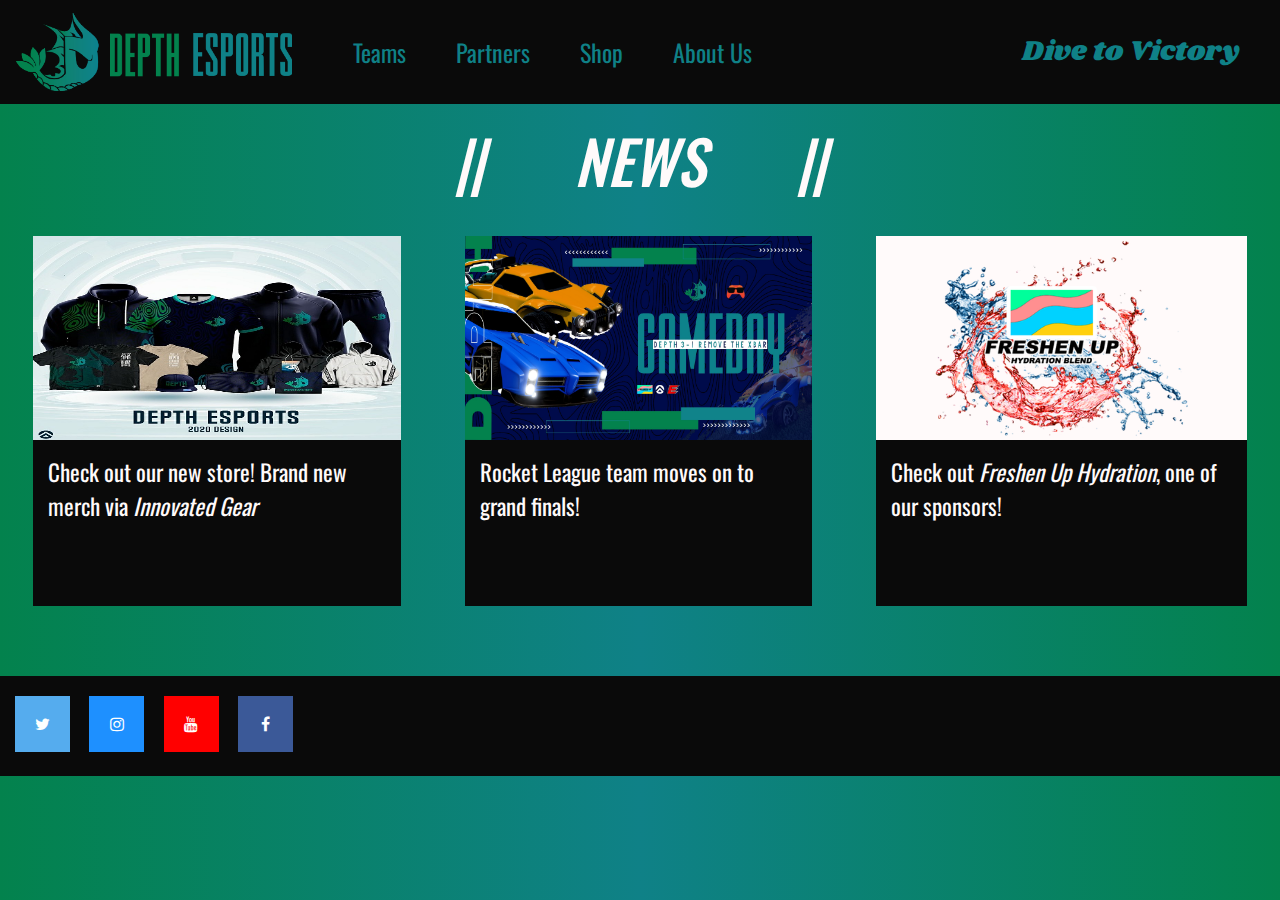
<file: index.html>
<!DOCTYPE html>

<html lang="en">
    
<head>
    
    <meta charset="utf-8">
    <meta name="viewport" content="width=device-width, initial-scale=1, shrink-to-fit=no">
    
    <link rel="icon" href="images/icon.ico"/>
    
    <link href="https://fonts.googleapis.com/css2?family=Monda:wght@700&display=swap" rel="stylesheet">
    <link href="https://fonts.googleapis.com/css2?family=Shrikhand&display=swap" rel="stylesheet">
    
    <link rel="stylesheet" href="https://maxcdn.bootstrapcdn.com/bootstrap/4.0.0/css/bootstrap.min.css" integrity="sha384-Gn5384xqQ1aoWXA+058RXPxPg6fy4IWvTNh0E263XmFcJlSAwiGgFAW/dAiS6JXm" crossorigin="anonymous">
    
    <link rel="stylesheet" href="css/index.css">
    
     <link href="https://fonts.googleapis.com/css2?family=Kumbh+Sans&display=swap" rel="stylesheet">
    
        <link href="https://fonts.googleapis.com/css2?family=Oswald&display=swap" rel="stylesheet">
    
      <link rel="stylesheet" href="https://cdnjs.cloudflare.com/ajax/libs/font-awesome/4.7.0/css/font-awesome.min.css">
    
    <title> Depth Esports - Home</title>
    
    <style>
        img {
            height: 3.9em;
        }
        
        @media only screen and (max-width: 400px) {
             img {
                height: 2.6em !important;
            }
        }
    </style>

</head>
    
<body>
    
    <nav class="navbar navbar-expand-lg navbar-dark bg-light">
        <a class="navbar-brand" href="index.html">
              <img src="images/navLogo.png">
        </a>
        <button class="navbar-toggler" type="button" data-toggle="collapse" data-target="#navbarNavAltMarkup" aria-controls="navbarNavAltMarkup" aria-expanded="false" aria-label="Toggle navigation">
        <span class="navbar-toggler-icon"></span>
        </button>
        <div class="collapse navbar-collapse" id="navbarNavAltMarkup">
            <div class="navbar-nav">
            <a class="nav-item nav-link" href="teams.html">Teams</a>
            <a class="nav-item nav-link" href="partners.html">Partners</a>  
            <a class="nav-item nav-link" href="https://innovatedgear.gg/collections/depth-esports" target="_blank">Shop</a>
            <a class="nav-item nav-link" href="about.html">About Us</a>  
        </div>
        <div class="navbar-nav ml-auto">
            <a class="nav-item nav-link nav-slogan" href="#">Dive to Victory</a>
        </div>
      </div>
    </nav>
	
    <div class="news_header">
        	<h1> ||  &emsp; NEWS  &emsp; || </h1>
    </div>
    
    <div class="grid-container">
        <a class="news_link" href="https://innovatedgear.gg/collections/depth-esports">
            <div class="left">
                <div class="news">
                    <div class="image">
                        <img src="images/merch2020small.jpg">
                    </div>
                    <div class="title">
                        <p> Check out our new store! Brand new merch via <span style="font-style: italic">Innovated Gear</span></p>
                    </div>
                </div>
            </div>
        </a>
         <a class="news_link" href="https://twitter.com/DepthEsports/status/1309292609295220737/photo/1">
            <div class="right">
                 <div class="news">
                    <div class="image">
                        <img src="images/gameResults.jpg">
                    </div>
                    <div class="title">
                        <p>Rocket League team moves on to grand finals!</p>
                    </div>
                </div>
            </div>
        </a>
        <a class="news_link" href="https://www.freshenuphydration.com/">
            <div class="middle">
                <div class="news">
                    <div class="image">
                        <img src="images/freshen.png">
                    </div>
                    <div class="title">
                        <p> Check out <span style="font-style: italic">Freshen Up Hydration</span>, one of our sponsors!</p>
                    </div>
                </div>
            </div>
        </a>
    </div>
    
    <div class="footer">
        <a href="https://twitter.com/DepthEsports" target="_blank" class="fa fa-twitter"></a>
        <a href="https://www.instagram.com/depth.esports/" target="_blank"class="fa fa-instagram"></a>
        <a href="https://www.youtube.com/channel/UCb9J0zT0lnFip3iIUnS2Agg" target="_blank"class="fa fa-youtube"></a>
        <a href="https://www.facebook.com/DepthEsports" target="_blank"class="fa fa-facebook"></a>
    
    </div>
    
    <script src="https://code.jquery.com/jquery-3.2.1.slim.min.js" integrity="sha384-KJ3o2DKtIkvYIK3UENzmM7KCkRr/rE9/Qpg6aAZGJwFDMVNA/GpGFF93hXpG5KkN" crossorigin="anonymous"></script>
    <script src="https://cdnjs.cloudflare.com/ajax/libs/popper.js/1.12.9/umd/popper.min.js" integrity="sha384-ApNbgh9B+Y1QKtv3Rn7W3mgPxhU9K/ScQsAP7hUibX39j7fakFPskvXusvfa0b4Q" crossorigin="anonymous"></script>
    <script src="https://maxcdn.bootstrapcdn.com/bootstrap/4.0.0/js/bootstrap.min.js" integrity="sha384-JZR6Spejh4U02d8jOt6vLEHfe/JQGiRRSQQxSfFWpi1MquVdAyjUar5+76PVCmYl" crossorigin="anonymous"></script>
    
</body>

</html>
</file>
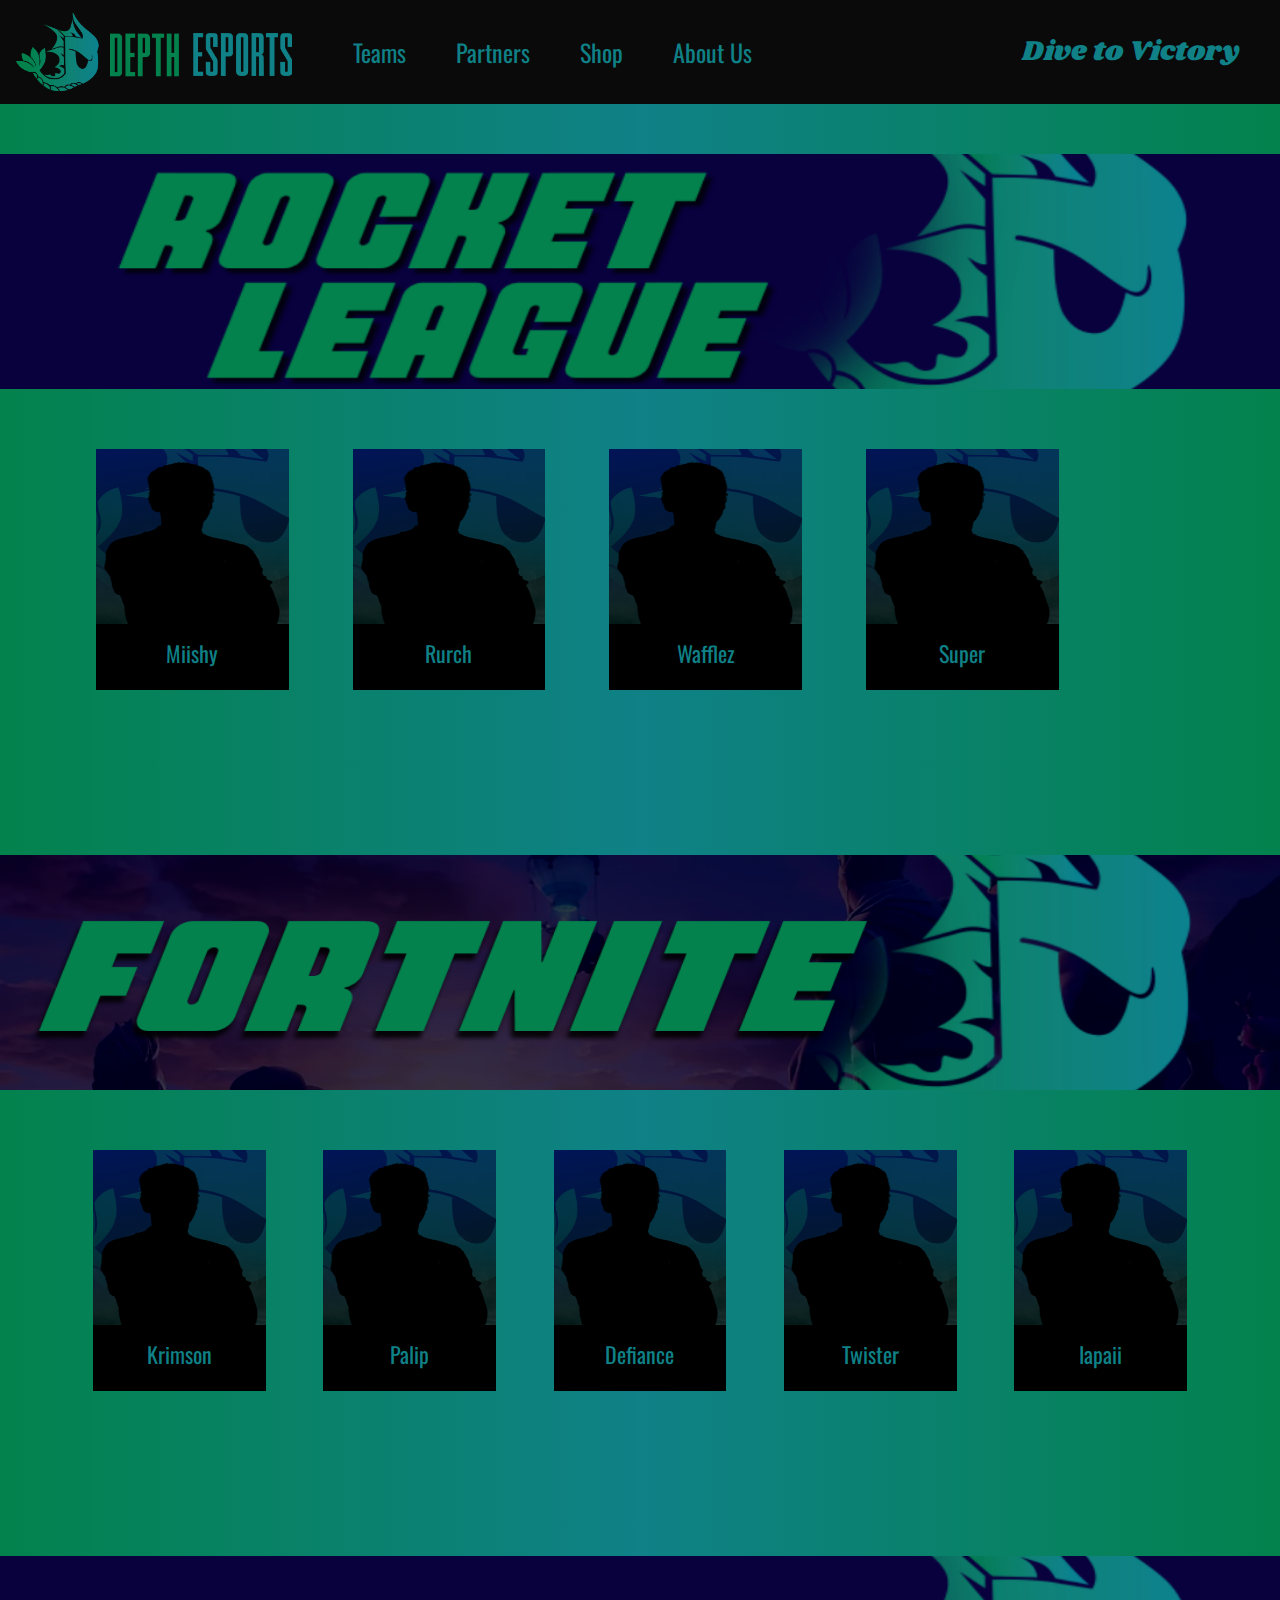
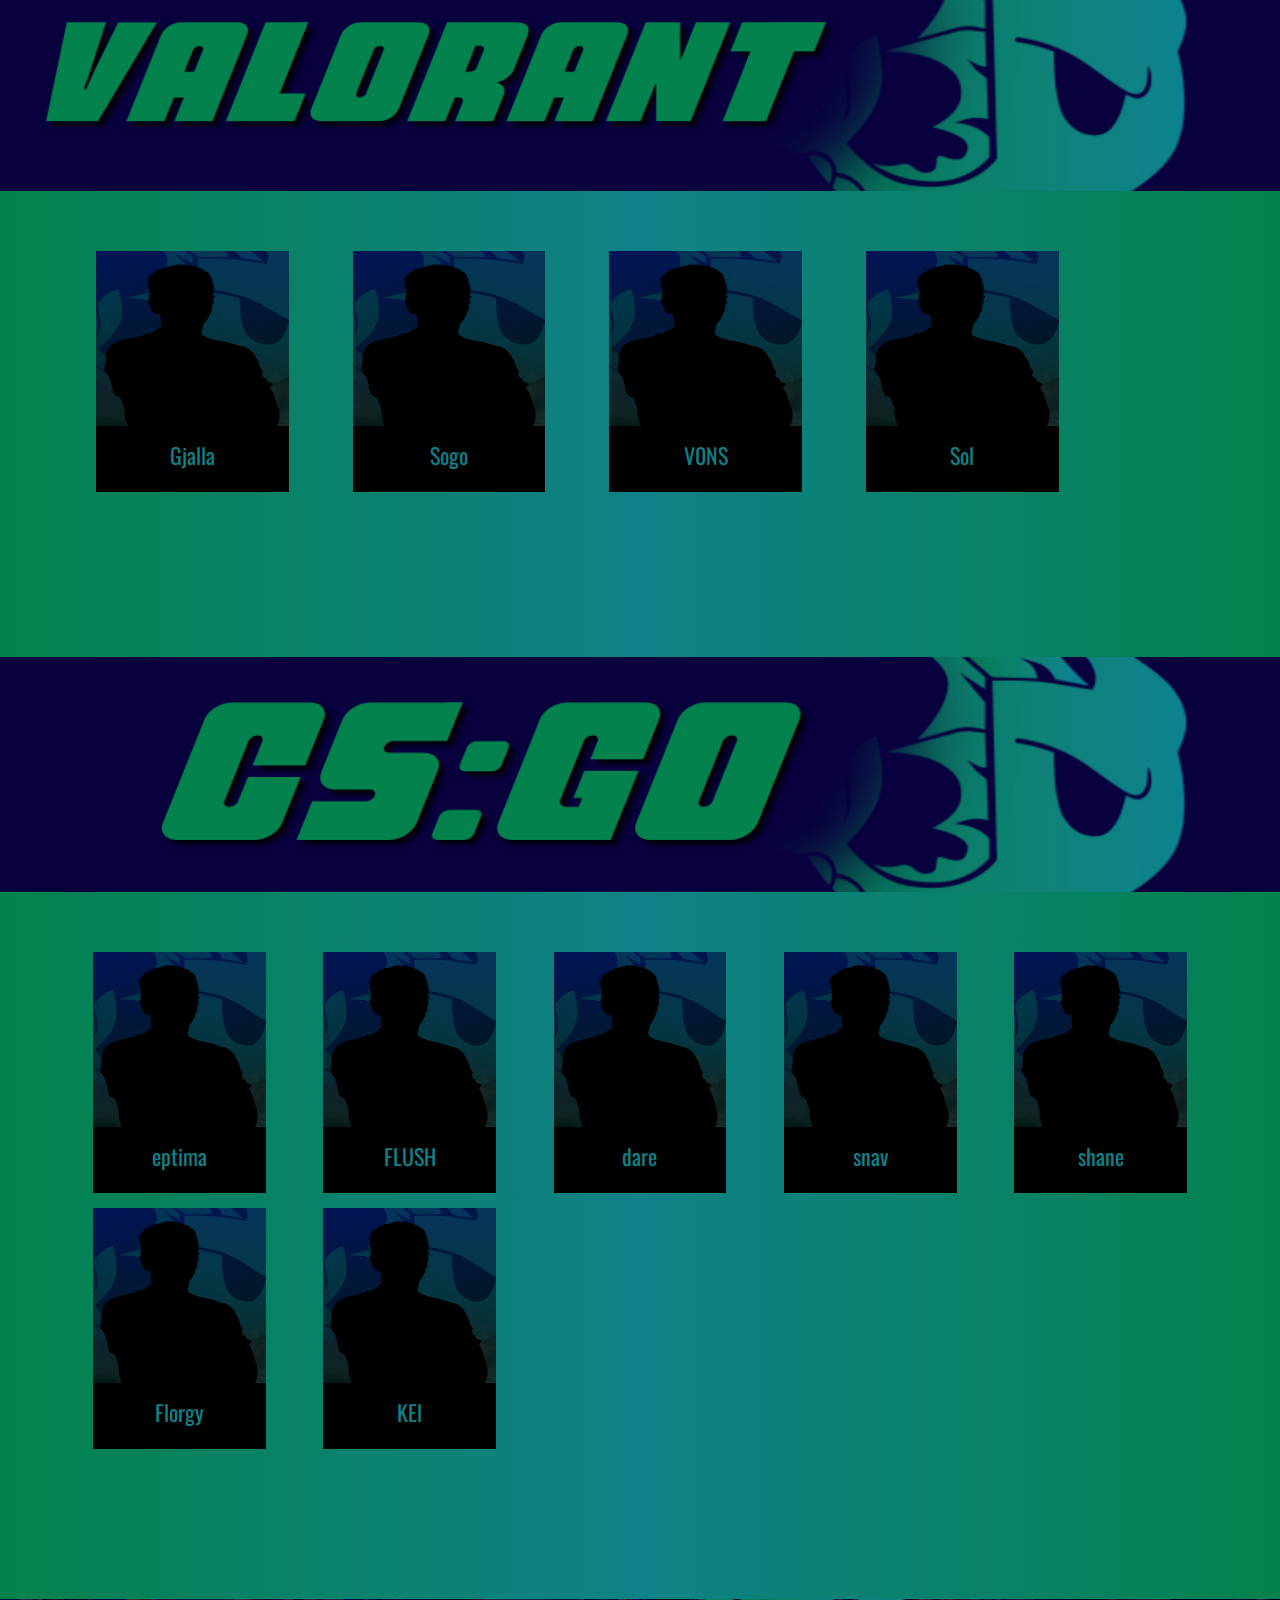
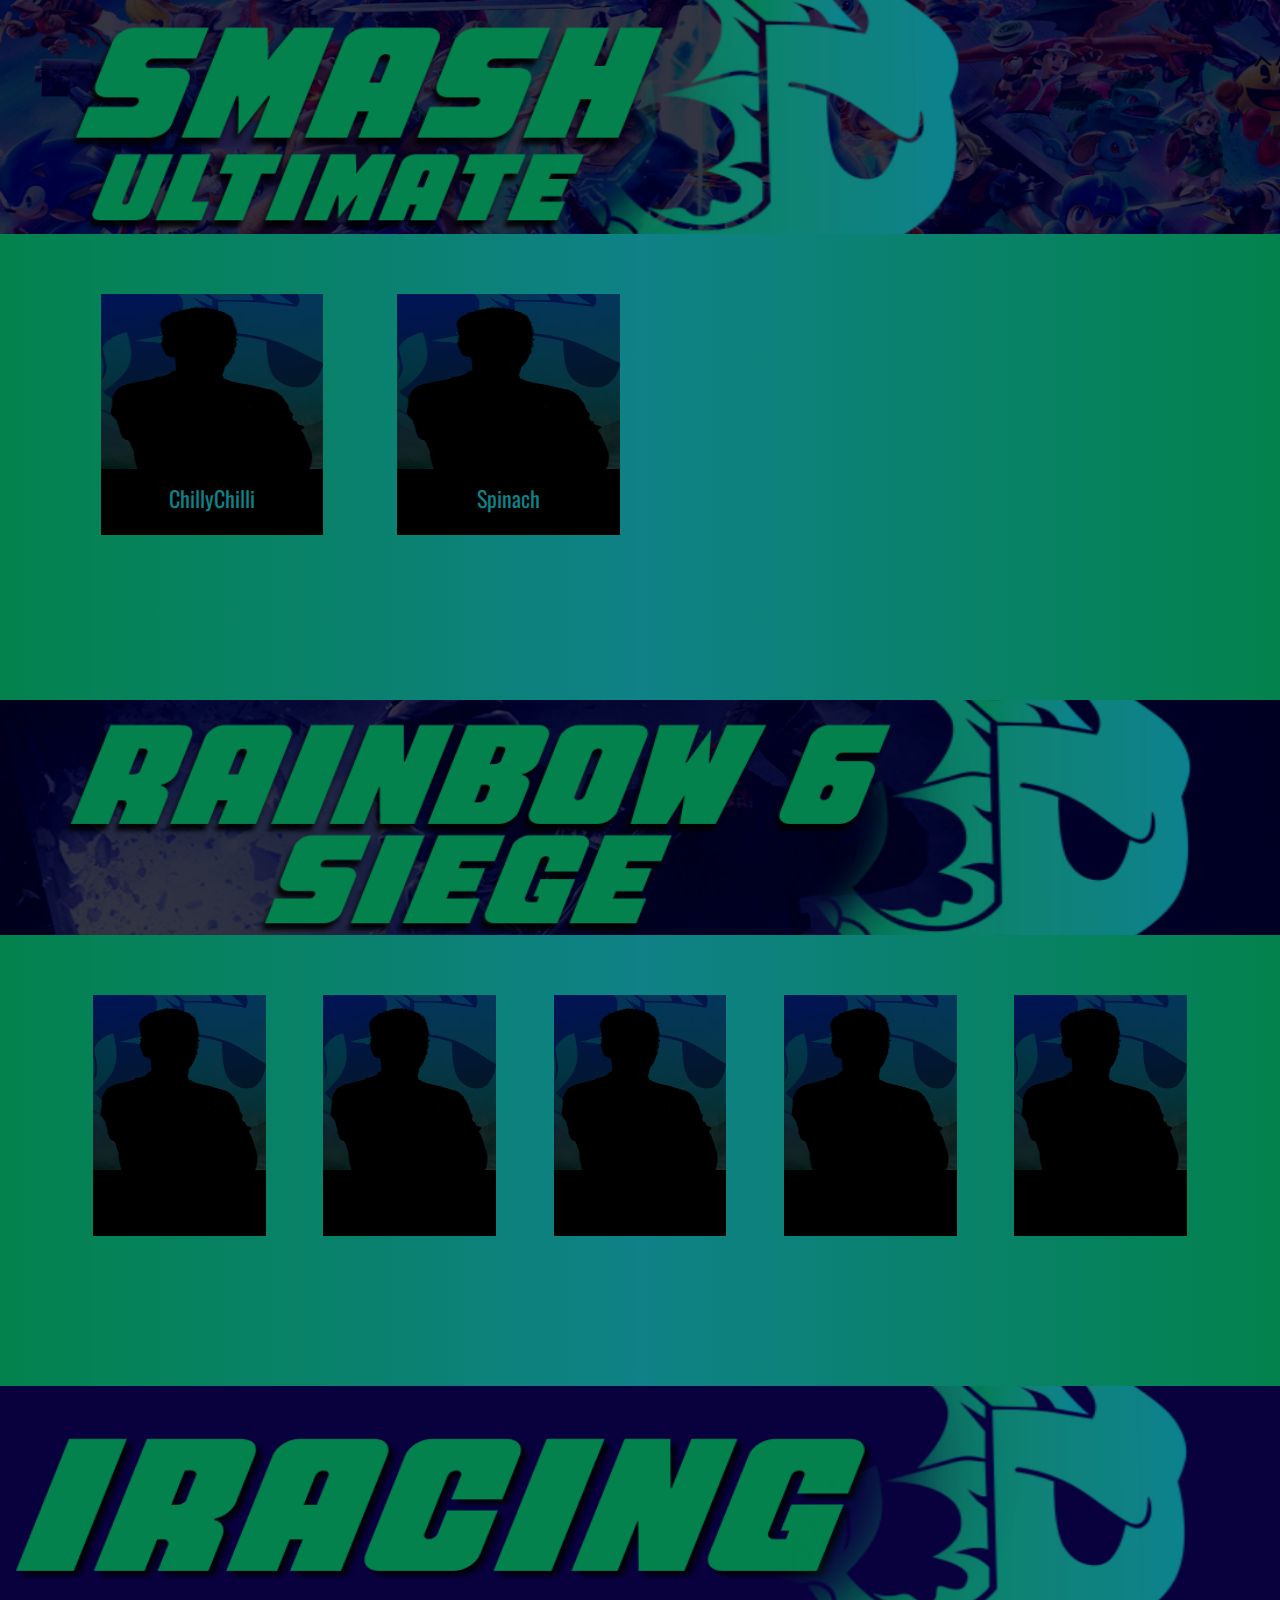
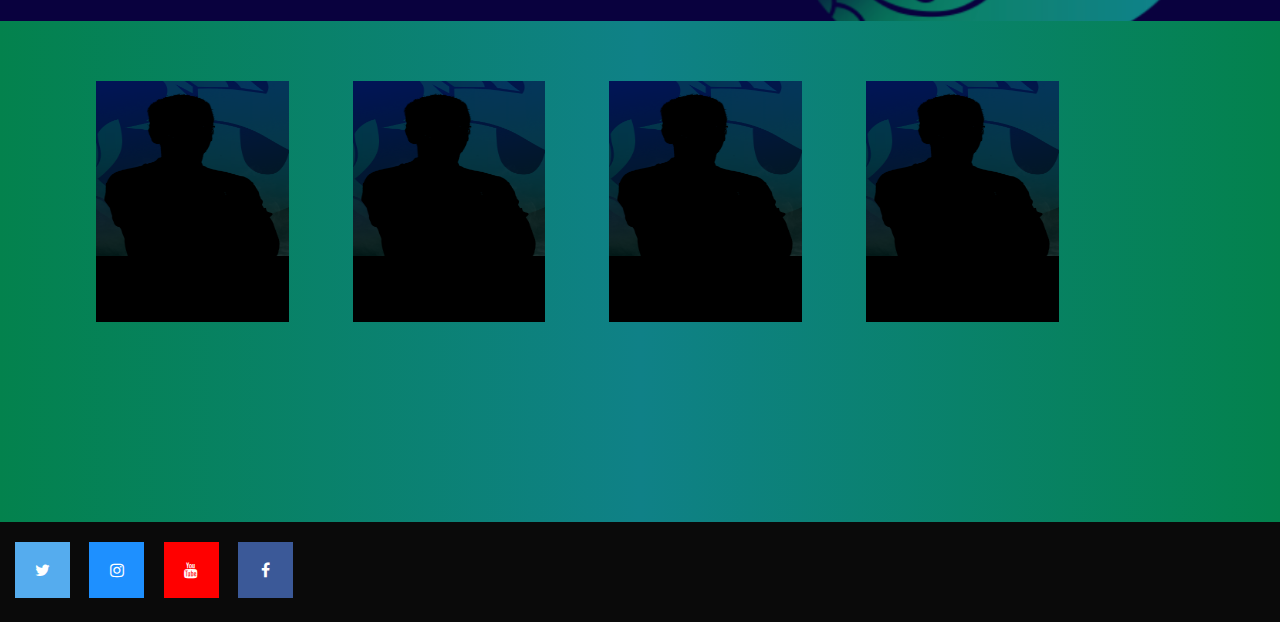
<file: teams.html>
<!DOCTYPE html>

<html lang="en">
    
<head>
    
    <meta charset="utf-8">
    <meta name="viewport" content="width=device-width, initial-scale=1, shrink-to-fit=no">
    
    <link rel="icon" href="images/icon.ico"/>
    
    <link href="https://fonts.googleapis.com/css2?family=Monda:wght@700&display=swap" rel="stylesheet">
    <link href="https://fonts.googleapis.com/css2?family=Shrikhand&display=swap" rel="stylesheet">
    
    <link rel="stylesheet" href="https://maxcdn.bootstrapcdn.com/bootstrap/4.0.0/css/bootstrap.min.css" integrity="sha384-Gn5384xqQ1aoWXA+058RXPxPg6fy4IWvTNh0E263XmFcJlSAwiGgFAW/dAiS6JXm" crossorigin="anonymous">
    
    <link rel="stylesheet" href="css/teams.css">
    
    <link href="https://fonts.googleapis.com/css2?family=Kumbh+Sans&display=swap" rel="stylesheet">
    
    <link href="https://fonts.googleapis.com/css2?family=Oswald&display=swap" rel="stylesheet">
    
    <link rel="stylesheet" href="https://cdnjs.cloudflare.com/ajax/libs/font-awesome/4.7.0/css/font-awesome.min.css">
    
    <title> Depth Esports - Teams</title>
    
    <style>
        img {
            height: 3.9em;
        }
        
        @media only screen and (max-width: 400px) {
             img {
                height: 2.6em !important;
            }
        }
    </style>

</head>
    
<body>
    
    <nav class="navbar navbar-expand-lg navbar-dark bg-light">
        <a class="navbar-brand" href="index.html">
              <img src="images/navLogo.png">
        </a>
        <button class="navbar-toggler" type="button" data-toggle="collapse" data-target="#navbarNavAltMarkup" aria-controls="navbarNavAltMarkup" aria-expanded="false" aria-label="Toggle navigation">
        <span class="navbar-toggler-icon"></span>
        </button>
        <div class="collapse navbar-collapse" id="navbarNavAltMarkup">
            <div class="navbar-nav">
            <a class="nav-item nav-link" href="teams.html">Teams</a>
            <a class="nav-item nav-link" href="partners.html">Partners</a> 
            <a class="nav-item nav-link" href="https://innovatedgear.gg/collections/depth-esports" target="_blank">Shop</a>
            <a class="nav-item nav-link" href="about.html">About Us</a>  
        </div>
        <div class="navbar-nav ml-auto">
            <a class="nav-item nav-link nav-slogan" href="#">Dive to Victory</a>
        </div>
      </div>
    </nav>
    
    <img class="banner" src="images/rocket_league.png">
        <div class="team">
           
            <div class="grid-container">
                <div class="player">
                    <img src="images/playerPlaceholder.png" width=300px height=400px>
                    <p>Miishy</p>
                </div>
                <div class="player">
                    <img src="images/playerPlaceholder.png" width=300px height=400px>
                    <p>Rurch</p>
                </div>
                <div class="player">
                    <img src="images/playerPlaceholder.png" width=300px height=400px>
                    <p>Wafflez</p>
                </div>
                <div class="player">
                    <img src="images/playerPlaceholder.png" width=300px height=400px>
					
                    <p>Super</p>
                </div>
                <div class="player">
                </div>
                <div class="player">
                </div>
            </div>
        </div>
    <img class="banner" src="images/Fortnite.png">
        <div class="team">

            <div class="grid-container">
                <div class="player">
                    <img src="images/playerPlaceholder.png" width=300px height=400px>
                    <p>Krimson</p>
                </div>
                <div class="player">
                    <img src="images/playerPlaceholder.png" width=300px height=400px>
                    <p>Palip</p>
                </div>
                <div class="player">
                    <img src="images/playerPlaceholder.png" width=300px height=400px>
                    <p>Defiance</p>
                </div>
                <div class="player">
                    <img src="images/playerPlaceholder.png" width=300px height=400px>
                    <p>Twister</p>
                </div>
                <div class="player">
                    <img src="images/playerPlaceholder.png" width=300px height=400px>
                    <p>Iapaii</p>
                </div>
                <div class="player">
                </div>
            </div>
        </div>
                <img class="banner" src="images/valorant.png">
        <div class="team">

            <div class="grid-container">
                <div class="player">
                    <img src="images/playerPlaceholder.png" width=300px height=400px>
                    <p>Gjalla</p>
                </div>
                <div class="player">
                    <img src="images/playerPlaceholder.png" width=300px height=400px>
                    <p>Sogo</p>
                </div>
                <div class="player">
                    <img src="images/playerPlaceholder.png" width=300px height=400px>
                    <p>V0NS</p>
                </div>
                <div class="player">
                    <img src="images/playerPlaceholder.png" width=300px height=400px>
                    <p>Sol</p>
                </div>
                <div class="player">
                </div>
                <div class="player">
                </div>
            </div>
        </div>
                <img class="banner" src="images/csgo.png">
        <div class="team">

            <div class="grid-container">
                <div class="player">
                    <img src="images/playerPlaceholder.png" width=300px height=400px>
                    <p>eptima</p>
                </div>
                <div class="player">
                    <img src="images/playerPlaceholder.png" width=300px height=400px>
                    <p>FLUSH</p>
                </div>
                <div class="player">
                    <img src="images/playerPlaceholder.png" width=300px height=400px>
                    <p>dare</p>
                </div>
                <div class="player">
                    <img src="images/playerPlaceholder.png" width=300px height=400px>
                    <p>snav</p>
                </div>
                <div class="player">
                    <img src="images/playerPlaceholder.png" width=300px height=400px>
                    <p>shane</p>
                </div>
                <div class="player">
                    <img src="images/playerPlaceholder.png" width=300px height=400px>
                     <p>Florgy</p>
                </div>
                <div class="player">
                    <img src="images/playerPlaceholder.png" width=300px height=400px>
                     <p>KEl</p>
                </div>
            </div>
        </div>
                <img class="banner" src="images/smash.png">
        <div class="team">

            <div class="grid-container">
                <div class="player">
                    <img src="images/playerPlaceholder.png" width=300px height=400px>
                    <p>ChillyChilli</p>
                </div>
                <div class="player">
                    <img src="images/playerPlaceholder.png" width=300px height=400px>
                    <p>Spinach</p>
                </div>
                <div class="player; empty">
                    <p>&emsp;&emsp;&emsp;&emsp;</p>
                </div>
                <div class="player">
                </div>
                <div class="player">
                </div>
                <div class="player">
                </div>
            </div>
        </div>
        <img class="banner" src="images/rainbow.png">
        <div class="team">

            <div class="grid-container">
                <div class="player">
                    <img src="images/playerPlaceholder.png" width=300px height=400px>
                    <p></p>
                </div>
                <div class="player">
                    <img src="images/playerPlaceholder.png" width=300px height=400px>
                    <p></p>
                </div>
                <div class="player">
                    <img src="images/playerPlaceholder.png" width=300px height=400px>
                    <p></p>
                </div>
                <div class="player">
                    <img src="images/playerPlaceholder.png" width=300px height=400px>
                    <p></p>
                </div>
                <div class="player">
                    <img src="images/playerPlaceholder.png" width=300px height=400px>
                    <p></p>
                </div>
            </div>
        </div>
                <img class="banner" src="images/iracing.png">
        <div class="team">

            <div class="grid-container">
                <div class="player">
                    <img src="images/playerPlaceholder.png" width=300px height=400px>
                    <p></p>
                </div>
                <div class="player">
                    <img src="images/playerPlaceholder.png" width=300px height=400px>
                    <p></p>
                </div>
                <div class="player">
                    <img src="images/playerPlaceholder.png" width=300px height=400px>
                    <p></p>
                </div>
                <div class="player">
                    <img src="images/playerPlaceholder.png" width=300px height=400px>
                    <p></p>
                </div>
            </div>
        </div>
    
    <div class="footer">
        <a href="https://twitter.com/DepthEsports" target="_blank" class="fa fa-twitter"></a>
        <a href="https://www.instagram.com/depth.esports/" target="_blank" class="fa fa-instagram"></a>
        <a href="https://www.youtube.com/channel/UCb9J0zT0lnFip3iIUnS2Agg" target="_blank" class="fa fa-youtube"></a>
        <a href="https://www.facebook.com/DepthEsports" target="_blank" class="fa fa-facebook"></a>
    </div>
    
    <script src="https://code.jquery.com/jquery-3.2.1.slim.min.js" integrity="sha384-KJ3o2DKtIkvYIK3UENzmM7KCkRr/rE9/Qpg6aAZGJwFDMVNA/GpGFF93hXpG5KkN" crossorigin="anonymous"></script>
    <script src="https://cdnjs.cloudflare.com/ajax/libs/popper.js/1.12.9/umd/popper.min.js" integrity="sha384-ApNbgh9B+Y1QKtv3Rn7W3mgPxhU9K/ScQsAP7hUibX39j7fakFPskvXusvfa0b4Q" crossorigin="anonymous"></script>
    <script src="https://maxcdn.bootstrapcdn.com/bootstrap/4.0.0/js/bootstrap.min.js" integrity="sha384-JZR6Spejh4U02d8jOt6vLEHfe/JQGiRRSQQxSfFWpi1MquVdAyjUar5+76PVCmYl" crossorigin="anonymous"></script>
    
    
    
</body>

</html>
</file>
<file: css/index.css>
body {
      background: linear-gradient(to right, rgb(3, 130, 77), rgb(15, 129, 135), rgb(3, 130, 77));
}

.navbar {
    background-color: rgb(10, 10, 10) !important;  
}

.navbar .navbar-collapse {
  text-align: center;
}

.navbar-brand {
    padding-right: 20px;
}

a.nav-link {
    font-family: 'Oswald', sans-serif;
    font-size: 24px;
    color: rgb(15, 129, 135) !important;
    padding-left: 25px !important;
    padding-right: 25px !important;
}

a.nav-link:hover {
    color: snow !important;
    transition: 0.6s;
}

a.nav-slogan {
    pointer-events: none;
    font-size: 28px;
    font-family: 'Shrikhand', cursive;
    color: rgb(15, 129, 135) !important;
}

.news_header {
    width: 100%;
}

.news_header h1 {
    width: 100%;
    text-align: center;
    margin: auto;
    margin-top: 20px;
    font-size: 60px;
    font-style: italic;
    color: snow;
    font-family: 'Oswald', sans-serif;
}

.grid-container {
  display: grid;
  grid-template-areas:  
    'left middle right';
} 

.left {
  grid-area: left;
}

.middle {
    grid-area: middle;
}

.right {
  grid-area: right;
}

.news {
    height: 370px;
    width: 85%;
    margin: auto;
    margin-top: 40px;
    background-color: rgb(10, 10, 10);
}

.news_link {
    text-decoration: none;
}

.news_link:hover {
    text-decoration: none;
}

.image {
    height: 55%;
    background-color: snow;
}

.image img {
    min-height: 100%;
    width: 100%;
}


.title {
    height: 45%;
    font-size: 23px;
    color: snow;
    text-align: center;
}

.title p {
   font-family: 'Oswald', sans-serif;
    padding-left: 15px;
    padding-right: 15px;
    margin-top: 15px;
    text-align: left;
    
}

.footer {
    margin-top: 70px; /* HAVE TO ADJUST ONCE CONTENT IS ADDED */
    height: 100px;
    background-color: rgb(10, 10, 10);
}

.fa {
margin-top: 20px;
  margin-left: 15px;
  padding: 20px;
  font-size: 200px;
  width: 55px;
  text-align: center;
  text-decoration: none;
}

.fa-facebook {
  background: #3B5998;
  color: white;
}

.fa-twitter {
  background: #55ACEE;
  color: white;
}

.fa-youtube {
  background: red;
  color: white;
}

.fa-instagram {
  background: dodgerblue;
    color: white;
}

@media only screen and (max-width: 992px) {
    a.nav-slogan {
        display: none;
    }
}

@media (max-width: 650px) {
  .grid-container  {
    grid-template-areas: 
        'left'
        'middle'
        'right';
    }
    
    .title p {
        font-size: 24px;
    }
}

@media (max-width: 450px) {
    .news_header h1 {
        font-size: 40px;
    }
}
</file>
<file: css/teams.css>
body {
    /*background: linear-gradient( rgba(0, 0, 0, 0.5), rgba(0, 0, 0, 0.5)), url('../images/background2.png'); */
      background: linear-gradient(to right, rgb(3, 130, 77), rgb(15, 129, 135), rgb(3, 130, 77));
}

.navbar {
    background-color: rgb(10, 10, 10) !important; 
}

.navbar .navbar-collapse {
  text-align: center;
}

.navbar-brand {
    padding-right: 20px;
}

a.nav-link {
    font-family: 'Oswald', sans-serif;
    font-size: 24px;
    color: rgb(15, 129, 135) !important;
    padding-left: 25px !important;
    padding-right: 25px !important;
}

a.nav-link:hover {
    color: snow !important;
    transition: 0.6s;
}

a.nav-slogan {
    pointer-events: none;
    font-size: 28px;
    font-family: 'Shrikhand', cursive;
    color: rgb(15, 129, 135) !important;
}


.team {
    margin-top: 50px;
    width: 90%;
    margin: auto;
    margin-top: 30px;
    padding-bottom: 6.25em;
}


img.banner {
    padding-top: 50px;;
    width: 100%;
    height: 100%;
    padding-bottom: 15px;
    min-height: 150px;
    max-height: 300px;
}

.team h1 {
    font-family: 'Oswald', sans-serif;
    color: white;
    text-align: center;
}

.grid-container {
    width: 100%;
  display: grid;
  grid-template-areas:  
    'player player player player player ';
    'player player player player player';
} 

.player {
    width: 75%;
    margin: auto;
    margin-top: 15px;
    background-color: black;
    grid-area: "player";
    text-align: center;
}

.player.empty {
    background-color: rgb(3, 130, 77);
}

.player img {
    width: 100%;
    height: 175px;
    min-height: 100px;
}

.player p {
    width: 100%;
    height: 50px;
    color: white;
    color: rgb(15, 129, 135);
    font-family: 'Oswald', sans-serif;
    font-size: 22px;
    padding-top: 13px;
}


@media only screen and (max-width: 992px) {
    a.nav-slogan {
        display: none;
    }
}


.footer {
    margin-top: 100px;
    height: 100px;
    background-color: rgb(10, 10, 10);
}

.fa {
margin-top: 20px;
  margin-left: 15px;
  padding: 20px;
  font-size: 200px;
  width: 55px;
  text-align: center;
  text-decoration: none;
}

.fa-facebook {
  background: #3B5998;
  color: white;
}

.fa-twitter {
  background: #55ACEE;
  color: white;
}

.fa-youtube {
  background: red;
  color: white;
}

.fa-instagram {
  background: dodgerblue;
    color: white;
}


@media (max-width: 650px) {
  .grid-container  {
    grid-template-areas: 
        'player'
        'player'
        'player'
        'player'
        'player'
        'player'
        'player'
        'player';
    }
    
    .team {
        padding-bottom: 3em;
    }
    
    .player {
        width: 60%;
    }
}
</file>
